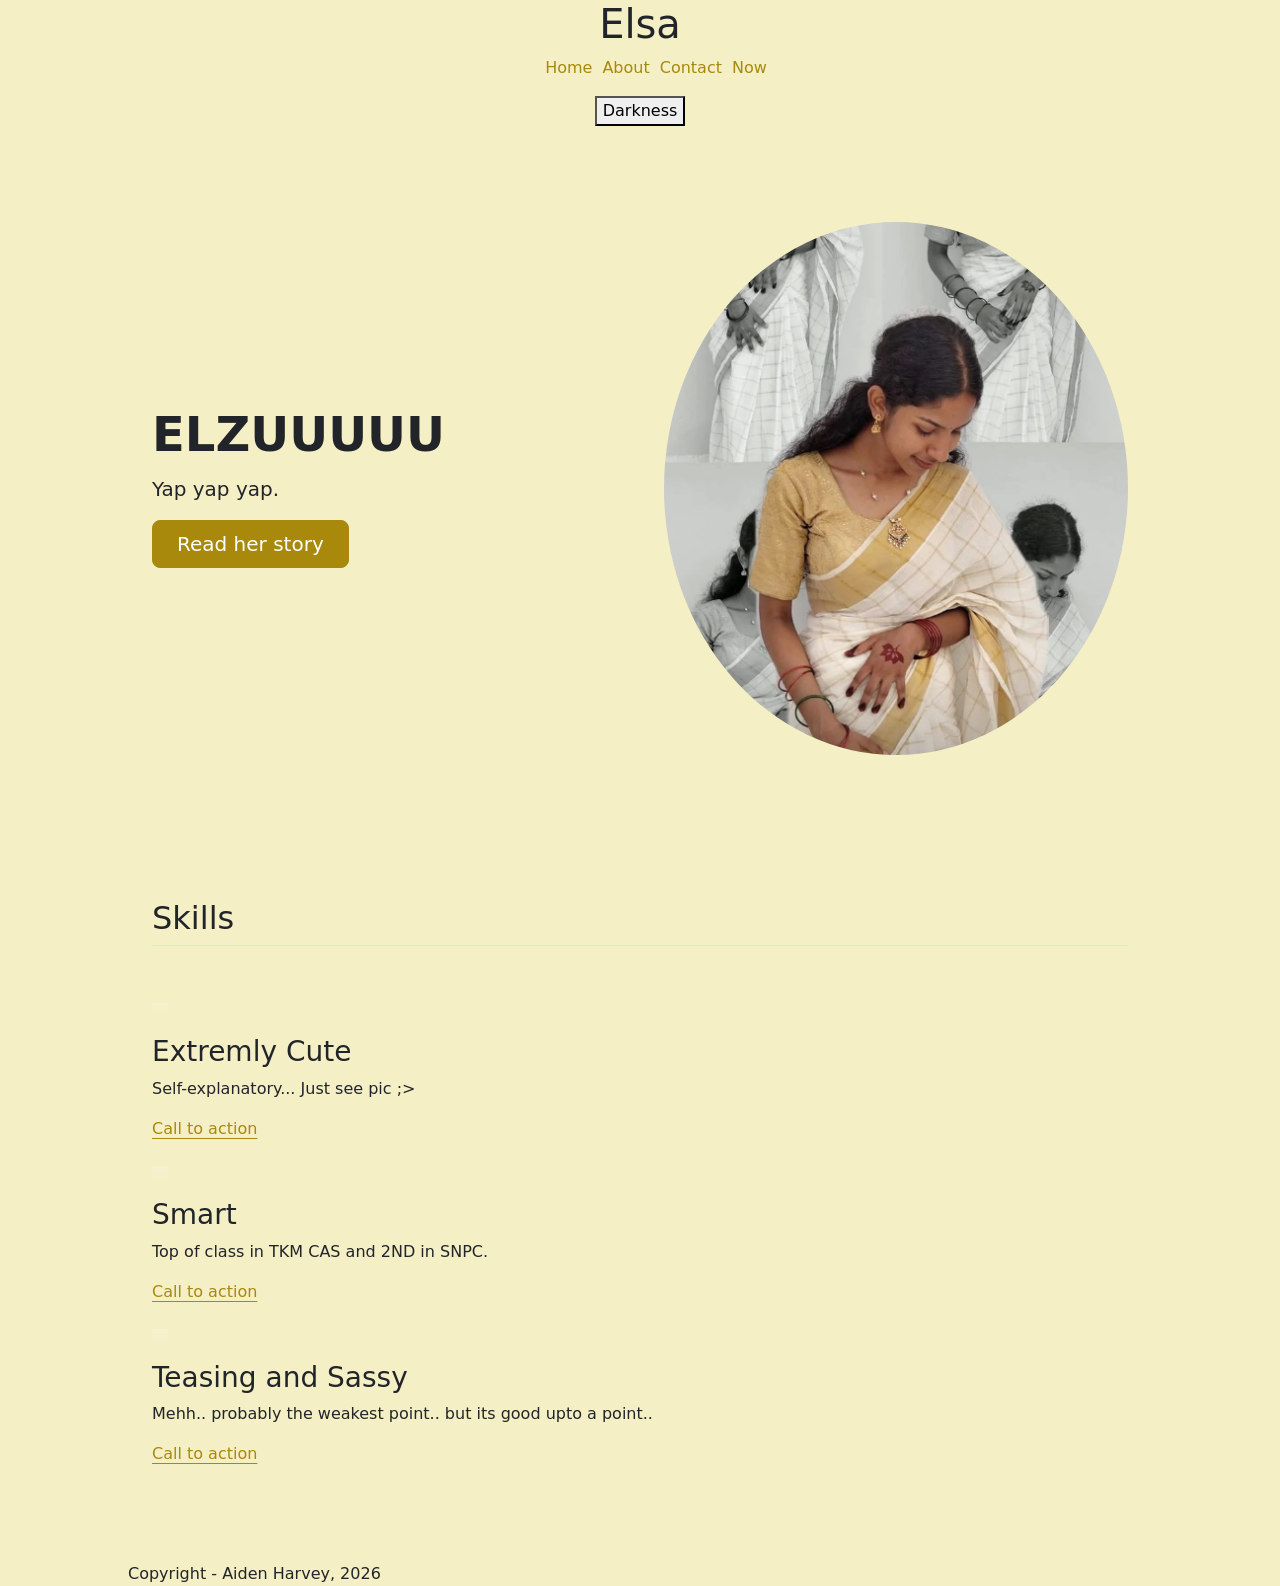
<file: index.html>
<!DOCTYPE html>

<html lang="en">

    <head>
        <link href="https://cdn.jsdelivr.net/npm/bootstrap@5.3.8/dist/css/bootstrap.min.css" rel="stylesheet"
            integrity="sha384-sRIl4kxILFvY47J16cr9ZwB07vP4J8+LH7qKQnuqkuIAvNWLzeN8tE5YBujZqJLB" crossorigin="anonymous">
        <script src="https://cdn.jsdelivr.net/npm/bootstrap@5.3.8/dist/js/bootstrap.bundle.min.js"
            integrity="sha384-FKyoEForCGlyvwx9Hj09JcYn3nv7wiPVlz7YYwJrWVcXK/BmnVDxM+D2scQbITxI"
            crossorigin="anonymous"></script>
        <link href="styles.css" rel="stylesheet">
        <title>Aiden Harvey</title>
    </head>

    <body>
        <header>
            <h1>Elsa</h1>
            <nav>
                <ul>
                    <li><a href="#">Home</a></li>
                    <li><a href="./about.html">About</a></li>
                    <li><a href="./contact.html">Contact</a></li>
                    <li><a href="./now.html">Now</a></li>
                </ul>
            </nav>
            <button onclick = "runDarkness()">Darkness</button>
        </header>
        <main>
            <section>
                <div class="container px-4 py-5">
                    <div class="row flex-lg-row-reverse align-items-center g-5 py-5">
                        <div class="col-10 col-sm-8 col-lg-6 mx-auto">
                            <img src="Elsa.png" class="d-block mx-lg-auto img-fluid circle-photo" alt="Photo of Elsa"
                                loading="lazy">
                        </div>
                        <div class="col-lg-6">
                            <h2 class="display-5 fw-bold lh-1 mb-3">ELZUUUUU</h2>
                            <p class="lead">Yap yap yap.</p>
                            <div class="d-grid gap-2 d-md-flex justify-content-md-start">
                             <a class="btn btn-primary btn-lg px-4 me-md-2" href="./about.html">Read her story</a>
                            </div>
                        </div>
                    </div>
                </div>
                <div class="container px-4 py-5" id="featured-3">
                    <h2 class="pb-2 border-bottom">Skills</h2>
                    <div class="row g-4 py-5 row-cols-1 lg:row-cols-3">
                        <div class="feature col">
                            <div
                                class="feature-icon d-inline-flex align-items-center justify-content-center theme-primary theme-contrast bg-gradient fs-3xl mb-3">
                                <svg class="bi" width="1em" height="1em" aria-hidden="true">
                                    <use href="#collection"></use>
                                </svg></div>
                            <h3 class="fs-2xl">Extremly Cute</h3>
                            <p>Self-explanatory... Just see pic ;></p><a href="#"
                                class="icon-link">Call to action<svg class="bi" aria-hidden="true">
                                    <use href="#chevron-right"></use>
                                </svg></a>
                        </div>
                        <div class="feature col">
                            <div
                                class="feature-icon d-inline-flex align-items-center justify-content-center theme-primary theme-contrast bg-gradient fs-3xl mb-3">
                                <svg class="bi" width="1em" height="1em" aria-hidden="true">
                                    <use href="#people-circle"></use>
                                </svg></div>
                            <h3 class="fs-2xl">Smart</h3>
                            <p>Top of class in TKM CAS and 2ND in SNPC.</p><a href="#"
                                class="icon-link">Call to action<svg class="bi" aria-hidden="true">
                                    <use href="#chevron-right"></use>
                                </svg></a>
                        </div>
                        <div class="feature col">
                            <div
                                class="feature-icon d-inline-flex align-items-center justify-content-center theme-primary theme-contrast bg-gradient fs-3xl mb-3">
                                <svg class="bi" width="1em" height="1em" aria-hidden="true">
                                    <use href="#toggles2"></use>
                                </svg></div>
                            <h3 class="fs-2xl">Teasing and Sassy</h3>
                            <p>Mehh.. probably the weakest point.. but its good upto a point..</p><a href="#"
                                class="icon-link">Call to action<svg class="bi" aria-hidden="true">
                                    <use href="#chevron-right"></use>
                                </svg></a>
                        </div>
                    </div>
                </div>
            </section>
        </main>
        <footer>
            Copyright - Aiden Harvey, 2026
        </footer>
        <script>
            function runDarkness()
            {
            var element = document.body;
            element.classList.toggle("dark-mode");
            }
        </script>
    </body>

</html>
</file>
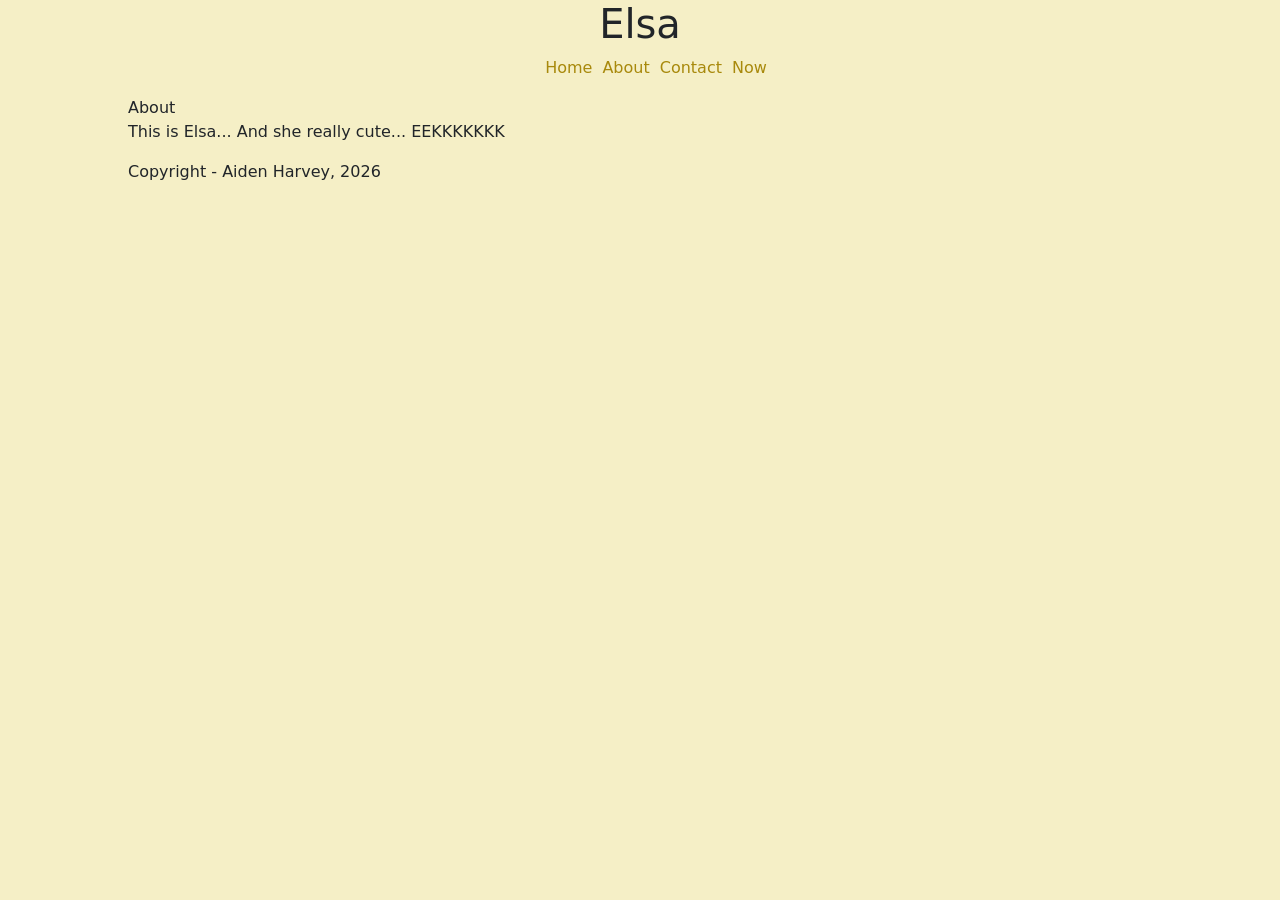
<file: about.html>
<!DOCTYPE html>

<html lang="en">

    <head>
        <link href="https://cdn.jsdelivr.net/npm/bootstrap@5.3.8/dist/css/bootstrap.min.css" rel="stylesheet"
            integrity="sha384-sRIl4kxILFvY47J16cr9ZwB07vP4J8+LH7qKQnuqkuIAvNWLzeN8tE5YBujZqJLB" crossorigin="anonymous">
        <script src="https://cdn.jsdelivr.net/npm/bootstrap@5.3.8/dist/js/bootstrap.bundle.min.js"
            integrity="sha384-FKyoEForCGlyvwx9Hj09JcYn3nv7wiPVlz7YYwJrWVcXK/BmnVDxM+D2scQbITxI"
            crossorigin="anonymous"></script>
        <link href="styles.css" rel="stylesheet">
        <title>Aiden Harvey</title>
    </head>

    <body>
        <header>
            <h1>Elsa</h1>
            <nav>
                <ul>
                    <li><a href="./index.html">Home</a></li>
                    <li><a href="./about.html">About</a></li>
                    <li><a href="./contact.html">Contact</a></li>
                    <li><a href="./now.html">Now</a></li>
                </ul>
            </nav>
        </header>
        <main>
            <section>
               <hi>About</hi>
               <p>This is Elsa... And she really cute... EEKKKKKKK</p>
            </section>
        </main>
        <footer>
            Copyright - Aiden Harvey, 2026
        </footer>
    </body>

</html>
</file>
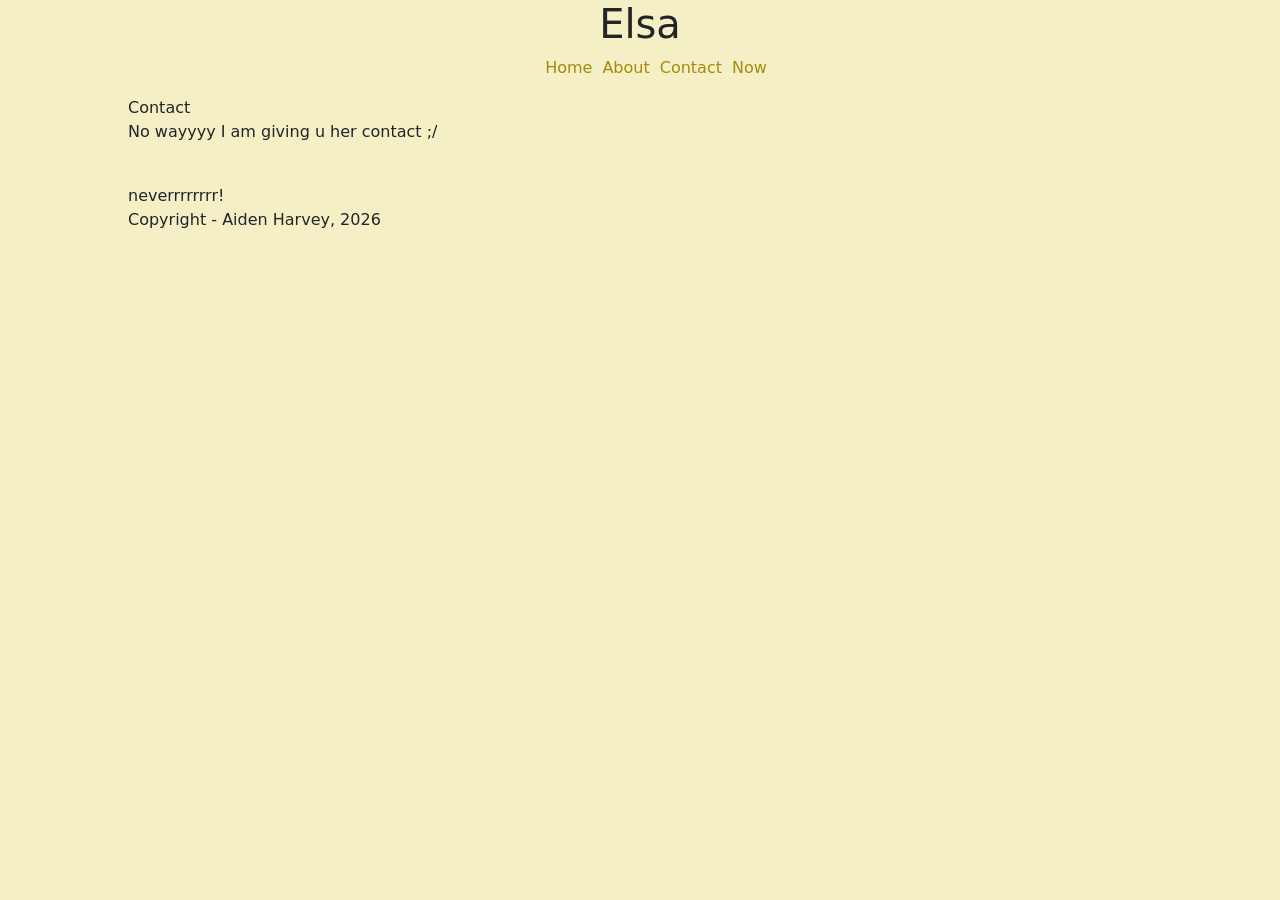
<file: contact.html>
<!DOCTYPE html>

<html lang="en">

    <head>
        <link href="https://cdn.jsdelivr.net/npm/bootstrap@5.3.8/dist/css/bootstrap.min.css" rel="stylesheet"
            integrity="sha384-sRIl4kxILFvY47J16cr9ZwB07vP4J8+LH7qKQnuqkuIAvNWLzeN8tE5YBujZqJLB" crossorigin="anonymous">
        <script src="https://cdn.jsdelivr.net/npm/bootstrap@5.3.8/dist/js/bootstrap.bundle.min.js"
            integrity="sha384-FKyoEForCGlyvwx9Hj09JcYn3nv7wiPVlz7YYwJrWVcXK/BmnVDxM+D2scQbITxI"
            crossorigin="anonymous"></script>
        <link href="styles.css" rel="stylesheet">
        <title>Aiden Harvey</title>
    </head>

    <body>
        <header>
            <h1>Elsa</h1>
            <nav>
                <ul>
                    <li><a href="./index.html">Home</a></li>
                    <li><a href="./about.html">About</a></li>
                    <li><a href="./contact.html">Contact</a></li>
                    <li><a href="./now.html">Now</a></li>
                </ul>
            </nav>
        </header>
        <main>
            <section>
               <hi>Contact</hi>
               <p>No wayyyy I am giving u her contact ;/</p>
               <br>
               neverrrrrrrr!
            </section>
        </main>
        <footer>
            Copyright - Aiden Harvey, 2026
        </footer>
    </body>

</html>
</file>
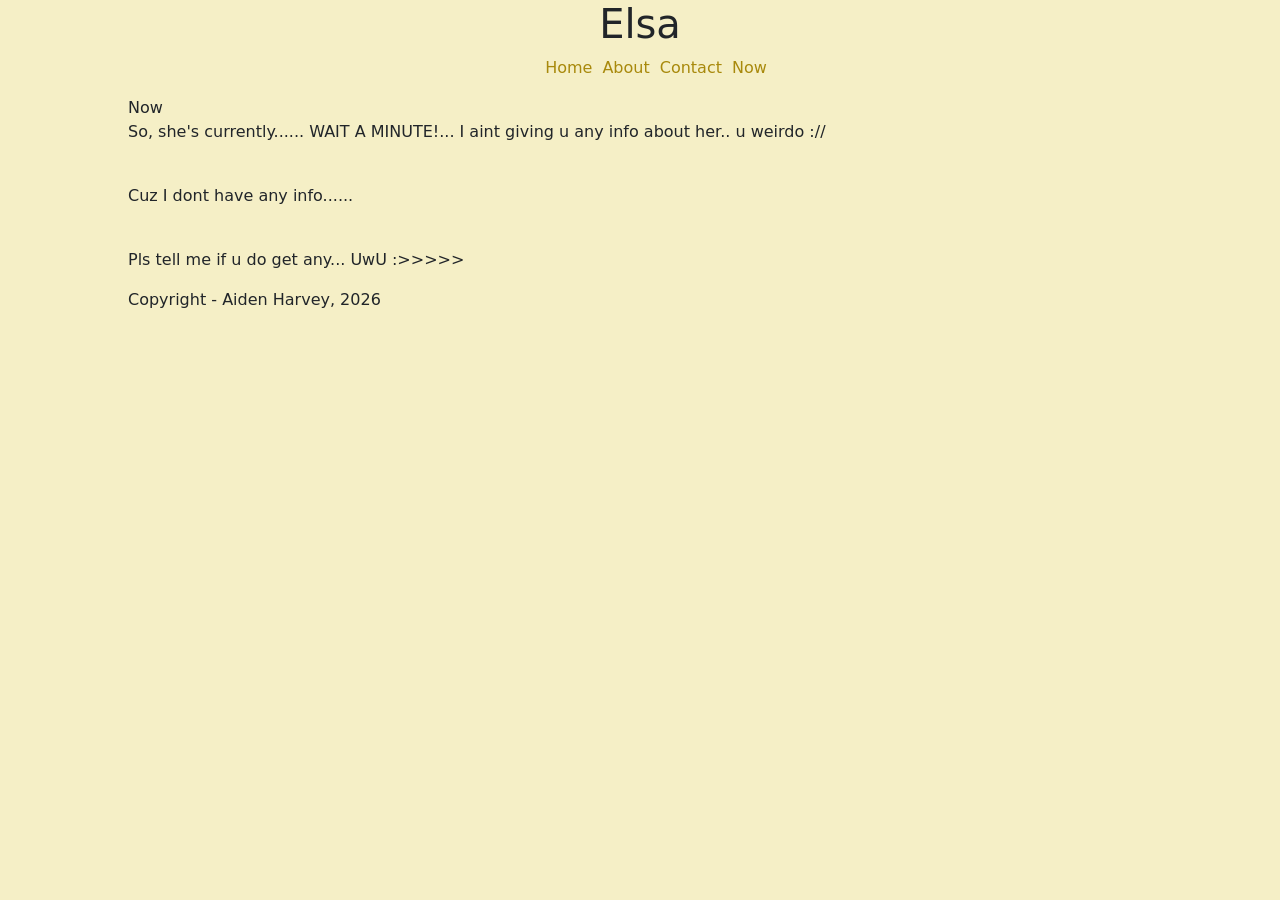
<file: now.html>
<!DOCTYPE html>

<html lang="en">

    <head>
        <link href="https://cdn.jsdelivr.net/npm/bootstrap@5.3.8/dist/css/bootstrap.min.css" rel="stylesheet"
            integrity="sha384-sRIl4kxILFvY47J16cr9ZwB07vP4J8+LH7qKQnuqkuIAvNWLzeN8tE5YBujZqJLB" crossorigin="anonymous">
        <script src="https://cdn.jsdelivr.net/npm/bootstrap@5.3.8/dist/js/bootstrap.bundle.min.js"
            integrity="sha384-FKyoEForCGlyvwx9Hj09JcYn3nv7wiPVlz7YYwJrWVcXK/BmnVDxM+D2scQbITxI"
            crossorigin="anonymous"></script>
        <link href="styles.css" rel="stylesheet">
        <title>Aiden Harvey</title>
    </head>

    <body>
        <header>
            <h1>Elsa</h1>
            <nav>
                <ul>
                    <li><a href="./index.html">Home</a></li>
                    <li><a href="./about.html">About</a></li>
                    <li><a href="./contact.html">Contact</a></li>
                    <li><a href="./now.html">Now</a></li>
                </ul>
            </nav>
        </header>
        <main>
            <section>
               <hi>Now</hi>
               <p>So, she's currently...... WAIT A MINUTE!... I aint giving u any info about her.. u weirdo ://</p>
               <br>
               <p> Cuz I dont have any info......</p>
                <br>
                <p>Pls tell me if u do get any... UwU :>>>>></p>
            </section>
        </main>
        <footer>
            Copyright - Aiden Harvey, 2026
        </footer>
    </body>

</html>
</file>
<file: styles.css>
body {
    margin: auto;
    width : 80%;
    background-color: #F5EFC6;
}

header {
    text-align: center;
}



nav > ul {
    list-style: none;
    display: flex;
    align-items: center;
    justify-content: center;
    gap: 10px;
      color: #A8890C;
}

nav > ul > li > a{
    text-decoration: none;
      color: #A8890C;
}

.circle-photo{
    border-radius: 50%
}

.btn-primary {
    --bs-btn-bg: #A8890C;
    --bs-btn-border-color: #A8890C;
    --bs-btn-color: #fff;

    --bs-btn-hover-bg: #8a7109;
    --bs-btn-hover-border-color: #8a7109;
    --bs-btn-hover-color: #fff;

    --bs-btn-active-bg: #6f5b07;
    --bs-btn-active-border-color: #6f5b07;
    --bs-btn-active-color: #fff;
}

.icon-link {
    color: #A8890C;
    text-decoration-color: #A8890C;
}

.icon-link:hover {
    color: #8a7109;
    text-decoration-color: #8a7109;
}
.dark-mode {
  background-color: #450F0D !important;
  color: white !important;
}
</file>
